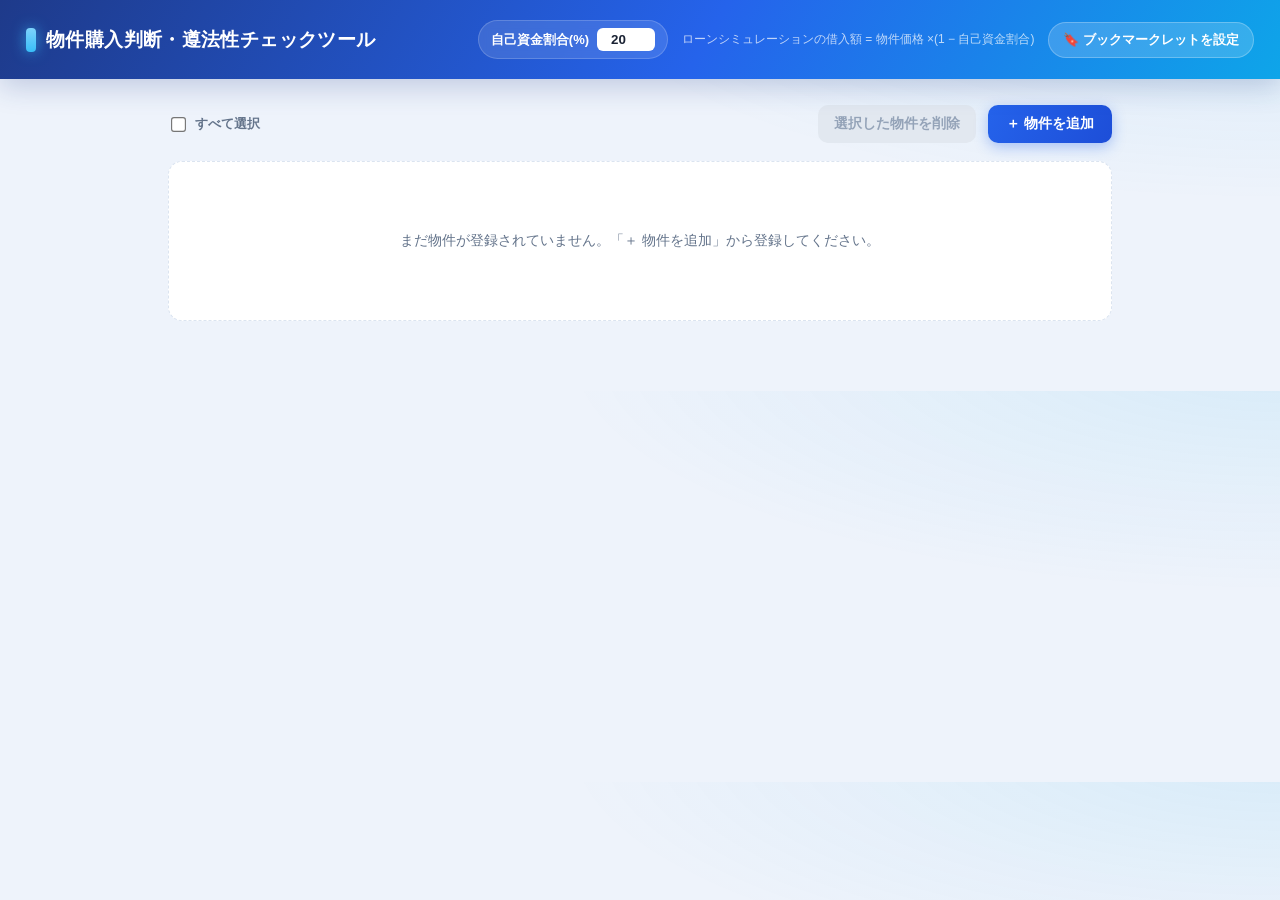
<file: index.html>
<!DOCTYPE html>
<html lang="ja">
<head>
<meta charset="UTF-8">
<meta name="viewport" content="width=device-width, initial-scale=1.0">
<title>物件購入判断ツール</title>
<link rel="stylesheet" href="style.css">
</head>
<body>
<header class="app-header">
  <h1>物件購入判断・遵法性チェックツール</h1>
  <div class="global-settings">
    <label>
      自己資金割合(%)
      <input type="number" id="selfFundRatio" min="0" max="100" step="1" value="20">
    </label>
    <span class="hint">ローンシミュレーションの借入額 = 物件価格 ×(1 − 自己資金割合)</span>
    <a href="install.html" target="_blank" class="install-link">🔖 ブックマークレットを設定</a>
  </div>
</header>

<main>
  <section class="toolbar">
    <label class="select-all-label"><input type="checkbox" id="selectAll"> すべて選択</label>
    <button id="btnDeleteSelected" class="btn-danger-solid" disabled>選択した物件を削除</button>
    <button id="btnNewProperty" class="btn-primary">＋ 物件を追加</button>
  </section>

  <section id="propertyList" class="property-list"></section>
</main>

<!-- 新規/編集フォーム -->
<div id="formOverlay" class="overlay hidden">
  <div class="modal">
    <h2 id="formTitle">物件を追加</h2>

    <div class="form-block">
      <label>物件情報を貼り付け(任意フォーマット可)</label>
      <textarea id="rawText" rows="8" placeholder="所在地：埼玉県春日部市南中曽根383-14&#10;価格：9,670万円&#10;土地面積：751m²&#10;建物面積：850m²&#10;建ぺい率／容積率：60%／200%&#10;都市計画：市街化区域&#10;現況：空室&#10;構造：重量鉄骨造&#10;築年月：1993年"></textarea>
      <button id="btnParse" class="btn-secondary">自動解析して下の項目に反映</button>
      <p class="hint">解析結果は必ず下の項目で確認・修正してください(フォーマットが多様なため誤検出の可能性があります)。</p>
    </div>

    <div class="form-grid">
      <label>物件名/住所<input type="text" id="f_address"></label>
      <label>物件種別(統計相場の判定に使用)
        <select id="f_buildingType">
          <option value="">不明・その他</option>
          <option value="house">一戸建</option>
          <option value="apartment">マンション・アパート(一棟含む)</option>
        </select>
      </label>
      <label>構造<input type="text" id="f_structure"></label>
      <label>築年月<input type="text" id="f_builtYear"></label>
      <label>価格(万円)<input type="number" id="f_price" step="1"></label>
      <label>諸費用(万円・価格の7%を自動入力/変更可)<input type="number" id="f_costs" step="1"></label>
      <label>土地面積(m²)<input type="number" id="f_landArea" step="0.01"></label>
      <label>建築面積(建蔽率算定用・m²/未記載なら延床÷階数で自動推定)<input type="number" id="f_footprintArea" step="0.01"></label>
      <label>地上階数(建築面積が空欄のとき延床÷階数で推定)<input type="number" id="f_floors" step="1" min="1"></label>
      <label>延床面積(容積率算定用・m²)<input type="number" id="f_totalFloorArea" step="0.01"></label>
      <label>建蔽率(指定・%/未記載なら用途地域から推定)<input type="number" id="f_coverageDesignated" step="0.1"></label>
      <label>容積率(指定・%/未記載なら用途地域から推定)<input type="number" id="f_farDesignated" step="0.1"></label>
      <label>都市計画(記載のまま)<input type="text" id="f_cityPlanning"></label>
      <label>現況<input type="text" id="f_occupancy"></label>
      <label>想定家賃算出の基準面積(m²・空欄なら延床面積を使用)<input type="number" id="f_rentBasisArea" step="0.01"></label>
      <label class="checkbox-field"><input type="checkbox" id="f_notRebuildable"> 再建築不可(チェックで除外対象)</label>
    </div>

    <div class="form-block">
      <label>近隣類似物件の家賃情報(複数件入力可)</label>
      <table class="comp-table" id="compTable">
        <thead><tr><th>住所/物件名</th><th>面積(m²)</th><th>家賃(万円/月)</th><th></th></tr></thead>
        <tbody id="compTableBody"></tbody>
      </table>
      <button id="btnAddComp" class="btn-secondary btn-small">＋ 類似物件を追加</button>
    </div>

    <div class="form-actions">
      <button id="btnCancel" class="btn-secondary">キャンセル</button>
      <button id="btnSave" class="btn-primary">保存</button>
    </div>
  </div>
</div>

<script src="rent-data.js"></script>
<script src="app.js" defer></script>
</body>
</html>
</file>
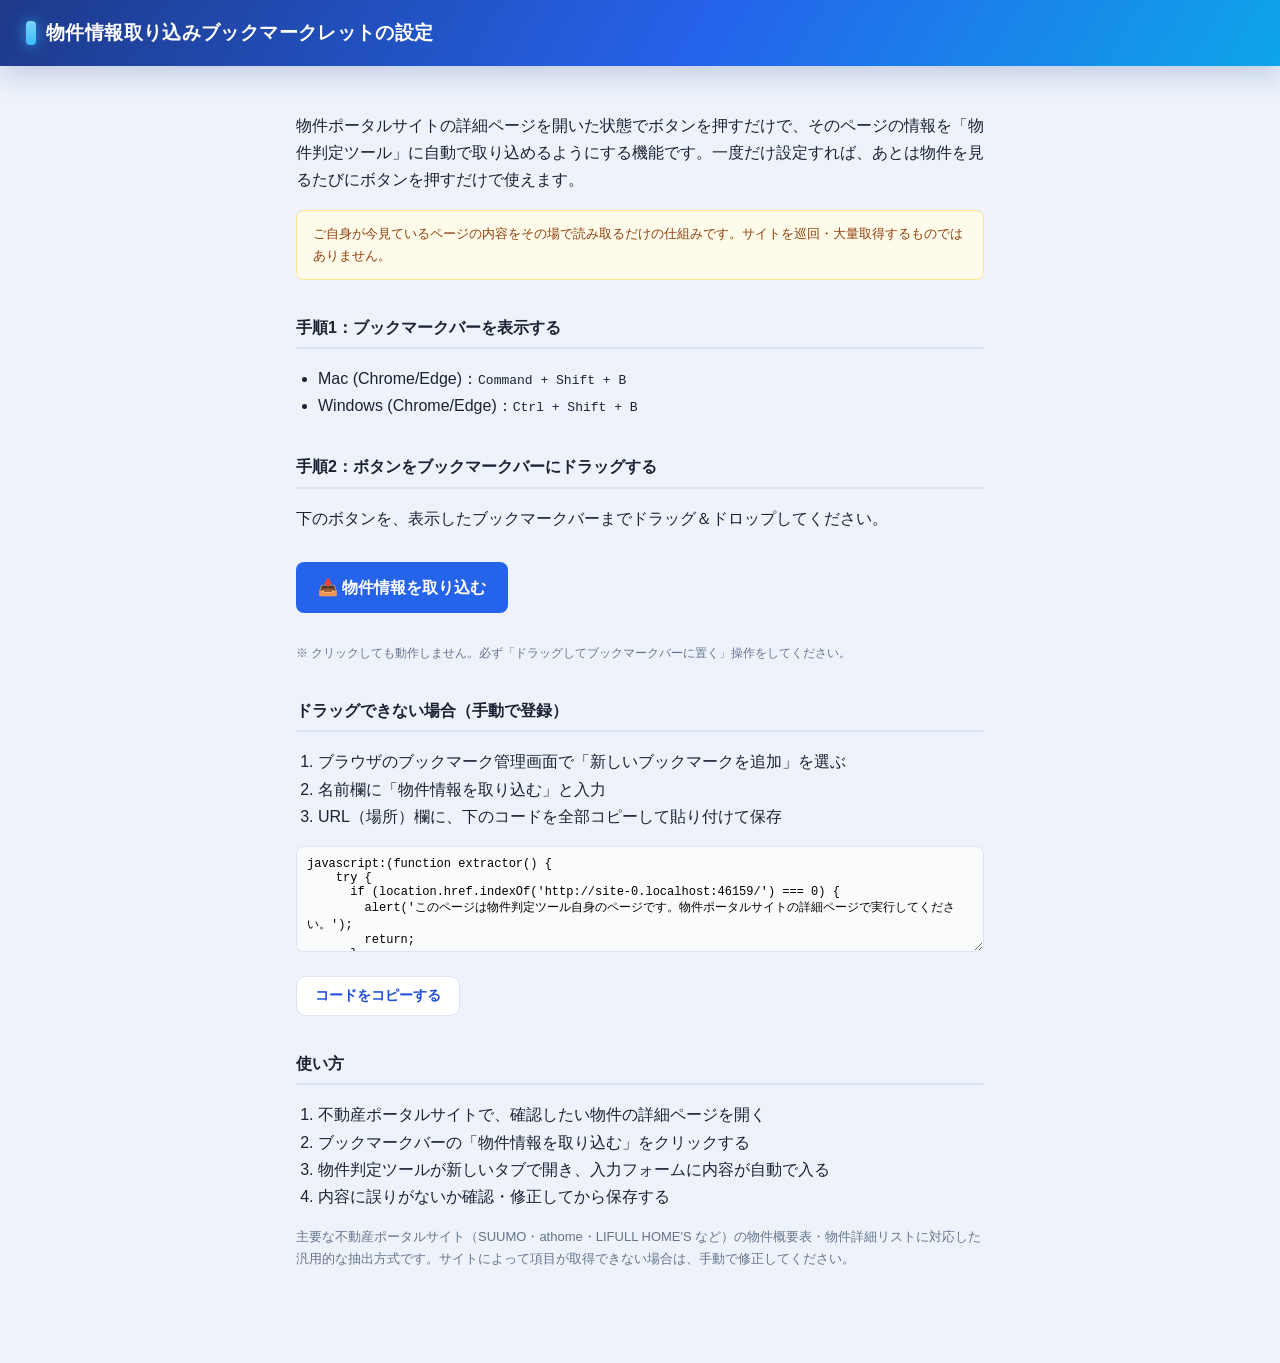
<file: install.html>
<!DOCTYPE html>
<html lang="ja">
<head>
<meta charset="UTF-8">
<meta name="viewport" content="width=device-width, initial-scale=1.0">
<title>ブックマークレットの設定 - 物件判定ツール</title>
<link rel="stylesheet" href="style.css">
<style>
  .install-main { max-width: 720px; margin: 0 auto; padding: 30px 16px 80px; line-height: 1.7; }
  .install-main h1 { font-size: 20px; }
  .install-main h2 { font-size: 16px; margin-top: 34px; border-bottom: 2px solid var(--color-border); padding-bottom: 6px; }
  .install-main ol, .install-main ul { padding-left: 22px; }
  .bookmarklet-btn {
    display: inline-block;
    margin: 14px 0;
    padding: 12px 22px;
    background: var(--color-primary);
    color: #fff;
    font-weight: 700;
    border-radius: 8px;
    text-decoration: none;
    cursor: grab;
  }
  .bookmarklet-btn:hover { background: var(--color-primary-dark); }
  .code-box {
    width: 100%;
    box-sizing: border-box;
    font-family: monospace;
    font-size: 12px;
    padding: 10px;
    border: 1px solid var(--color-border);
    border-radius: 8px;
    background: #fafbfc;
  }
  .note {
    background: #fffbeb;
    border: 1px solid #fde68a;
    border-radius: 8px;
    padding: 12px 16px;
    font-size: 13px;
    color: #92400e;
  }
  .site-list { font-size: 13px; color: var(--color-muted); }
</style>
</head>
<body>

<header class="app-header">
  <h1>物件情報取り込みブックマークレットの設定</h1>
</header>

<main class="install-main">

  <p>物件ポータルサイトの詳細ページを開いた状態でボタンを押すだけで、そのページの情報を「物件判定ツール」に自動で取り込めるようにする機能です。一度だけ設定すれば、あとは物件を見るたびにボタンを押すだけで使えます。</p>

  <div class="note">
    ご自身が今見ているページの内容をその場で読み取るだけの仕組みです。サイトを巡回・大量取得するものではありません。
  </div>

  <h2>手順1：ブックマークバーを表示する</h2>
  <ul>
    <li>Mac (Chrome/Edge)：<code>Command + Shift + B</code></li>
    <li>Windows (Chrome/Edge)：<code>Ctrl + Shift + B</code></li>
  </ul>

  <h2>手順2：ボタンをブックマークバーにドラッグする</h2>
  <p>下のボタンを、表示したブックマークバーまでドラッグ＆ドロップしてください。</p>
  <p><a id="bookmarkletLink" class="bookmarklet-btn" href="#" onclick="return false;">📥 物件情報を取り込む</a></p>
  <p class="hint">※ クリックしても動作しません。必ず「ドラッグしてブックマークバーに置く」操作をしてください。</p>

  <h2>ドラッグできない場合（手動で登録）</h2>
  <ol>
    <li>ブラウザのブックマーク管理画面で「新しいブックマークを追加」を選ぶ</li>
    <li>名前欄に「物件情報を取り込む」と入力</li>
    <li>URL（場所）欄に、下のコードを全部コピーして貼り付けて保存</li>
  </ol>
  <textarea id="bookmarkletCode" class="code-box" rows="6" readonly></textarea>
  <p><button id="btnCopyCode" class="btn-secondary">コードをコピーする</button></p>

  <h2>使い方</h2>
  <ol>
    <li>不動産ポータルサイトで、確認したい物件の詳細ページを開く</li>
    <li>ブックマークバーの「物件情報を取り込む」をクリックする</li>
    <li>物件判定ツールが新しいタブで開き、入力フォームに内容が自動で入る</li>
    <li>内容に誤りがないか確認・修正してから保存する</li>
  </ol>
  <p class="site-list">主要な不動産ポータルサイト（SUUMO・athome・LIFULL HOME'S など）の物件概要表・物件詳細リストに対応した汎用的な抽出方式です。サイトによって項目が取得できない場合は、手動で修正してください。</p>

</main>

<script>
function buildBookmarkletSource(toolUrl, toolOrigin) {
  function extractor() {
    try {
      if (location.href.indexOf('__TOOL_ORIGIN__') === 0) {
        alert('このページは物件判定ツール自身のページです。物件ポータルサイトの詳細ページで実行してください。');
        return;
      }
      var pairs = [];
      var seen = {};
      function addPair(label, value) {
        label = (label || '').replace(/\s+/g, ' ').trim();
        value = (value || '').replace(/\s+/g, ' ').trim();
        if (!label || !value) return;
        var key = label + '|' + value;
        if (seen[key]) return;
        seen[key] = true;
        pairs.push(label + '：' + value);
      }
      var trs = document.querySelectorAll('table tr');
      for (var i = 0; i < trs.length; i++) {
        var cells = trs[i].querySelectorAll('th,td');
        if (cells.length >= 2) {
          var values = [];
          for (var j = 1; j < cells.length; j++) values.push(cells[j].innerText);
          addPair(cells[0].innerText, values.join(' '));
        }
      }
      var dls = document.querySelectorAll('dl');
      for (var d = 0; d < dls.length; d++) {
        var dts = dls[d].querySelectorAll('dt');
        var dds = dls[d].querySelectorAll('dd');
        for (var k = 0; k < dts.length; k++) {
          if (dds[k]) addPair(dts[k].innerText, dds[k].innerText);
        }
      }
      /* 表やdlで拾えないサイト(ニフティ等)向けに、本文テキストも取得しておく */
      function pickMainText() {
        var sels = ['main', 'article', '[role=main]', '#main', '#contents', '#detail', '.detail', '.main'];
        var best = document.body, bestLen = (document.body.innerText || '').length;
        for (var s = 0; s < sels.length; s++) {
          var el = document.querySelector(sels[s]);
          if (el) { var t = (el.innerText || ''); if (t.length > 200 && t.length < bestLen) { best = el; bestLen = t.length; } }
        }
        return (best.innerText || '').replace(/[ \t]+/g, ' ').replace(/\n{2,}/g, '\n').slice(0, 15000);
      }
      var bodyText = pickMainText();
      var text = '取得元URL：' + location.href + '\n'
        + (pairs.length ? pairs.join('\n') + '\n----（ページ本文）----\n' : '')
        + bodyText;
      if (!/価格|面積|建ぺい|建蔽|容積|㎡|m²/.test(text)) {
        alert('このページから物件情報らしき項目を検出できませんでした。物件の詳細ページ(価格・面積などが載っている画面)で実行してください。');
        return;
      }
      if (navigator.clipboard && navigator.clipboard.writeText) {
        navigator.clipboard.writeText(text).catch(function () {});
      }
      var url = '__TOOL_URL__#prefill=' + encodeURIComponent(text);
      /* ポップアップブロックを避けるため、アンカーのクリックで新しいタブを開く */
      var a = document.createElement('a');
      a.href = url;
      a.target = '_blank';
      a.rel = 'noopener';
      document.body.appendChild(a);
      a.click();
      a.remove();
    } catch (e) {
      alert('物件情報の取得に失敗しました: ' + (e && e.message));
    }
  }
  var src = extractor.toString().replace('__TOOL_ORIGIN__', toolOrigin).replace('__TOOL_URL__', toolUrl);
  return 'javascript:(' + src + ')();';
}

(function () {
  var toolUrl = location.href.replace(/install\.html.*$/, 'index.html');
  var toolOrigin = location.origin + location.pathname.replace(/install\.html.*$/, '');
  var code = buildBookmarkletSource(toolUrl, toolOrigin);
  document.getElementById('bookmarkletLink').setAttribute('href', code);
  document.getElementById('bookmarkletCode').value = code;
  document.getElementById('btnCopyCode').addEventListener('click', function () {
    navigator.clipboard.writeText(code).then(function () {
      this.textContent = 'コピーしました';
      setTimeout(() => { this.textContent = 'コードをコピーする'; }, 1500);
    }.bind(this));
  });
})();
</script>

</body>
</html>
</file>
<file: style.css>
:root {
  --color-bg: #eef3fb;
  --color-surface: #ffffff;
  --color-border: #dbe4f0;
  --color-text: #1a2233;
  --color-muted: #64748b;
  --color-primary: #2563eb;
  --color-primary-dark: #1d4ed8;
  --color-primary-soft: #eff5ff;
  --color-accent: #0ea5e9;
  --color-green: #0f9d6b;
  --color-green-bg: #d9f7ec;
  --color-red: #e11d48;
  --color-red-bg: #ffe4ea;
  --color-amber: #b45309;
  --color-amber-bg: #fef3c7;
  --color-gray-bg: #eef2f8;
  --grad-header: linear-gradient(120deg, #1e3a8a 0%, #2563eb 55%, #0ea5e9 100%);
  --grad-primary: linear-gradient(120deg, #2563eb 0%, #1d4ed8 100%);
  --shadow-card: 0 1px 3px rgba(30, 58, 138, 0.06), 0 6px 20px rgba(30, 58, 138, 0.06);
  --shadow-hover: 0 4px 10px rgba(30, 58, 138, 0.10), 0 14px 34px rgba(30, 58, 138, 0.12);
  --radius: 14px;
  --radius-sm: 9px;
}

* { box-sizing: border-box; }

body {
  margin: 0;
  font-family: -apple-system, BlinkMacSystemFont, "Hiragino Kaku Gothic ProN", "Yu Gothic", "Segoe UI", sans-serif;
  background:
    radial-gradient(1200px 400px at 100% -10%, rgba(14, 165, 233, 0.10), transparent 60%),
    var(--color-bg);
  color: var(--color-text);
  -webkit-font-smoothing: antialiased;
}

/* ---------- header ---------- */
.app-header {
  background: var(--grad-header);
  color: #fff;
  padding: 20px 26px;
  display: flex;
  flex-wrap: wrap;
  align-items: center;
  justify-content: space-between;
  gap: 14px;
  box-shadow: 0 8px 28px rgba(30, 58, 138, 0.22);
  position: relative;
}

.app-header h1 {
  font-size: 19px;
  font-weight: 700;
  margin: 0;
  letter-spacing: 0.02em;
  display: flex;
  align-items: center;
  gap: 10px;
}
.app-header h1::before {
  content: "";
  width: 10px; height: 24px;
  border-radius: 4px;
  background: linear-gradient(180deg, #7dd3fc, #38bdf8);
  box-shadow: 0 0 14px rgba(56, 189, 248, 0.7);
}

.global-settings {
  display: flex;
  align-items: center;
  gap: 14px;
  font-size: 13px;
  color: rgba(255, 255, 255, 0.85);
  flex-wrap: wrap;
}

.global-settings label {
  display: flex;
  align-items: center;
  gap: 8px;
  color: #fff;
  font-weight: 600;
  background: rgba(255, 255, 255, 0.12);
  padding: 7px 12px;
  border-radius: 999px;
  backdrop-filter: blur(4px);
  border: 1px solid rgba(255, 255, 255, 0.18);
}

.global-settings input {
  width: 58px;
  padding: 4px 8px;
  border: none;
  border-radius: 6px;
  background: #fff;
  color: var(--color-text);
  font-weight: 700;
  text-align: center;
}

.global-settings .hint { color: rgba(255,255,255,0.72); }

.install-link {
  color: #fff;
  text-decoration: none;
  font-weight: 600;
  white-space: nowrap;
  background: rgba(255, 255, 255, 0.16);
  padding: 8px 14px;
  border-radius: 999px;
  border: 1px solid rgba(255, 255, 255, 0.25);
  transition: background 0.15s;
}
.install-link:hover { background: rgba(255, 255, 255, 0.28); }

main {
  max-width: 980px;
  margin: 0 auto;
  padding: 26px 18px 70px;
}

.toolbar {
  margin-bottom: 18px;
  display: flex;
  justify-content: flex-end;
  align-items: center;
  gap: 12px;
  flex-wrap: wrap;
}

.select-all-label {
  display: flex;
  align-items: center;
  gap: 7px;
  font-size: 13px;
  font-weight: 600;
  color: var(--color-muted);
  margin-right: auto;
  cursor: pointer;
}
.select-all-label input { accent-color: var(--color-primary); transform: scale(1.15); }

.btn-danger-solid {
  border: none;
  border-radius: 10px;
  padding: 10px 16px;
  font-size: 14px;
  font-weight: 600;
  cursor: pointer;
  background: var(--color-red);
  color: #fff;
  box-shadow: 0 4px 14px rgba(225, 29, 72, 0.3);
  transition: opacity 0.15s, transform 0.08s;
}
.btn-danger-solid:hover:not(:disabled) { transform: translateY(-1px); }
.btn-danger-solid:disabled {
  background: #e2e8f0;
  color: #94a3b8;
  box-shadow: none;
  cursor: not-allowed;
}

.card-select {
  display: flex;
  align-items: center;
  padding: 0 4px 0 6px;
  cursor: pointer;
}
.card-select input {
  width: 18px;
  height: 18px;
  accent-color: var(--color-primary);
  cursor: pointer;
}

/* ---------- buttons ---------- */
.btn-primary, .btn-secondary {
  border: none;
  border-radius: 10px;
  padding: 10px 18px;
  font-size: 14px;
  cursor: pointer;
  font-weight: 600;
  transition: transform 0.08s, box-shadow 0.15s, background 0.15s;
}

.btn-primary {
  background: var(--grad-primary);
  color: #fff;
  box-shadow: 0 4px 14px rgba(37, 99, 235, 0.35);
}
.btn-primary:hover { box-shadow: 0 6px 20px rgba(37, 99, 235, 0.45); transform: translateY(-1px); }
.btn-primary:active { transform: translateY(0); }

.btn-secondary {
  background: #fff;
  color: var(--color-primary-dark);
  border: 1px solid var(--color-border);
}
.btn-secondary:hover { background: var(--color-primary-soft); border-color: #bcd0f0; }

.btn-small { padding: 6px 12px; font-size: 12px; }

.btn-danger {
  background: none;
  border: none;
  color: var(--color-red);
  cursor: pointer;
  font-size: 13px;
  font-weight: 600;
  border-radius: 8px;
  padding: 6px 10px;
  transition: background 0.15s;
}
.btn-danger:hover { background: var(--color-red-bg); }

/* ---------- property cards ---------- */
.property-list {
  display: flex;
  flex-direction: column;
  gap: 16px;
}

.property-card {
  background: var(--color-surface);
  border: 1px solid var(--color-border);
  border-radius: var(--radius);
  overflow: hidden;
  box-shadow: var(--shadow-card);
  transition: box-shadow 0.2s, transform 0.12s;
}
.property-card:hover { box-shadow: var(--shadow-hover); }

.card-summary {
  display: flex;
  align-items: center;
  justify-content: space-between;
  padding: 18px 20px;
  cursor: pointer;
  gap: 14px;
  flex-wrap: wrap;
  position: relative;
}
.card-summary::before {
  content: "";
  position: absolute;
  left: 0; top: 14px; bottom: 14px;
  width: 4px;
  border-radius: 0 4px 4px 0;
  background: var(--grad-primary);
}

.card-summary-main {
  display: flex;
  flex-direction: column;
  gap: 5px;
  min-width: 200px;
  padding-left: 10px;
}

.card-title { font-weight: 700; font-size: 16px; letter-spacing: 0.01em; }
.card-sub { font-size: 12px; color: var(--color-muted); }
.card-date {
  font-size: 11px;
  color: var(--color-primary-dark);
  font-weight: 600;
  background: var(--color-primary-soft);
  padding: 2px 8px;
  border-radius: 999px;
  align-self: flex-start;
  margin-top: 2px;
}

.card-summary-metrics {
  display: flex;
  gap: 22px;
  align-items: center;
  flex-wrap: wrap;
}

.metric { text-align: center; }
.metric .value { font-size: 17px; font-weight: 800; color: var(--color-primary-dark); }
.metric .label { font-size: 11px; color: var(--color-muted); margin-top: 2px; }

.badge {
  display: inline-block;
  padding: 4px 12px;
  border-radius: 999px;
  font-size: 12px;
  font-weight: 700;
  white-space: nowrap;
  letter-spacing: 0.02em;
}
.badge-ok { background: var(--color-green-bg); color: var(--color-green); }
.badge-ng { background: var(--color-red-bg); color: var(--color-red); }
.badge-warn { background: var(--color-amber-bg); color: var(--color-amber); }
.badge-muted { background: var(--color-gray-bg); color: var(--color-muted); }

.card-actions {
  display: flex;
  gap: 8px;
  align-items: center;
}

.card-detail {
  border-top: 1px solid var(--color-border);
  padding: 22px;
  background: linear-gradient(180deg, #f7faff 0%, #fbfcfe 100%);
  display: none;
}
.card-detail.open { display: block; }

.detail-section {
  margin-bottom: 24px;
}
.detail-section:last-child { margin-bottom: 0; }

.detail-section h3 {
  font-size: 14px;
  font-weight: 700;
  margin: 0 0 12px;
  padding-left: 12px;
  color: var(--color-primary-dark);
  border-left: 4px solid var(--color-primary);
  line-height: 1.3;
}

.kv-grid {
  display: grid;
  grid-template-columns: repeat(auto-fill, minmax(210px, 1fr));
  gap: 8px 18px;
  font-size: 13px;
}
.kv-grid div {
  display: flex;
  justify-content: space-between;
  gap: 8px;
  border-bottom: 1px solid var(--color-border);
  padding: 6px 0;
}
.kv-grid .k { color: var(--color-muted); }
.kv-grid .v { font-weight: 600; text-align: right; }

.reason-list {
  margin: 8px 0 0;
  padding: 10px 14px 10px 30px;
  font-size: 13px;
  color: var(--color-red);
  background: var(--color-red-bg);
  border-radius: var(--radius-sm);
}

/* ---------- tables ---------- */
table.data-table, table.comp-table {
  width: 100%;
  border-collapse: collapse;
  font-size: 13px;
  background: #fff;
  border-radius: var(--radius-sm);
  overflow: hidden;
  box-shadow: 0 1px 2px rgba(30,58,138,0.05);
}
table.data-table th, table.data-table td,
table.comp-table th, table.comp-table td {
  border: 1px solid var(--color-border);
  padding: 8px 10px;
  text-align: right;
}
table.data-table th:first-child, table.data-table td:first-child,
table.comp-table th:first-child, table.comp-table td:first-child {
  text-align: left;
}
table.data-table th, table.comp-table th {
  background: var(--color-primary-soft);
  color: var(--color-primary-dark);
  font-weight: 700;
}
table.data-table tbody tr:nth-child(even) { background: #f7faff; }
table.comp-table input {
  width: 100%;
  border: 1px solid var(--color-border);
  border-radius: 6px;
  padding: 5px 7px;
  text-align: right;
}
table.comp-table td:first-child input { text-align: left; }

.toggle-link {
  display: inline-block;
  margin-top: 8px;
  color: var(--color-primary);
  cursor: pointer;
  font-size: 13px;
  font-weight: 600;
  text-decoration: none;
  border-bottom: 1.5px dotted var(--color-primary);
}
.toggle-link:hover { color: var(--color-primary-dark); }

.empty-state {
  text-align: center;
  color: var(--color-muted);
  padding: 70px 20px;
  font-size: 14px;
  background: var(--color-surface);
  border: 1px dashed var(--color-border);
  border-radius: var(--radius);
}

/* ---------- modal ---------- */
.overlay {
  position: fixed;
  inset: 0;
  background: rgba(15, 30, 70, 0.5);
  backdrop-filter: blur(3px);
  display: flex;
  align-items: flex-start;
  justify-content: center;
  overflow-y: auto;
  padding: 34px 16px;
  z-index: 50;
}
.overlay.hidden { display: none; }

.modal {
  background: #fff;
  border-radius: 18px;
  padding: 26px 28px;
  width: 100%;
  max-width: 780px;
  box-shadow: 0 24px 70px rgba(15, 30, 70, 0.35);
  border-top: 5px solid var(--color-primary);
}
.modal h2 {
  margin-top: 0;
  font-size: 19px;
  color: var(--color-primary-dark);
  display: flex;
  align-items: center;
  gap: 10px;
}

.form-block { margin-bottom: 20px; }
.form-block label { display: block; font-size: 13px; font-weight: 700; margin-bottom: 8px; color: var(--color-text); }
.form-block textarea {
  width: 100%;
  border: 1px solid var(--color-border);
  border-radius: 10px;
  padding: 12px;
  font-size: 13px;
  font-family: inherit;
  resize: vertical;
  margin-bottom: 8px;
  background: #fbfdff;
  transition: border-color 0.15s, box-shadow 0.15s;
}
.form-block textarea:focus {
  outline: none;
  border-color: var(--color-primary);
  box-shadow: 0 0 0 3px rgba(37, 99, 235, 0.15);
}
.form-block .hint { font-size: 12px; color: var(--color-muted); margin: 6px 0 0; }

.form-grid {
  display: grid;
  grid-template-columns: repeat(auto-fill, minmax(220px, 1fr));
  gap: 14px 18px;
  margin-bottom: 20px;
}
.form-grid label { font-size: 12px; font-weight: 600; color: var(--color-muted); display: flex; flex-direction: column; gap: 5px; }
.form-grid .checkbox-field {
  flex-direction: row;
  align-items: center;
  gap: 8px;
  color: var(--color-text);
  font-weight: 700;
  background: var(--color-primary-soft);
  padding: 10px 12px;
  border-radius: var(--radius-sm);
  border: 1px solid var(--color-border);
}
.form-grid .checkbox-field input {
  width: auto;
  accent-color: var(--color-primary);
  transform: scale(1.15);
}

.form-grid input,
.form-grid select {
  border: 1px solid var(--color-border);
  border-radius: 8px;
  padding: 9px 10px;
  font-size: 13px;
  font-weight: 500;
  color: var(--color-text);
  background: #fff;
  transition: border-color 0.15s, box-shadow 0.15s;
}
.form-grid input:focus,
.form-grid select:focus {
  outline: none;
  border-color: var(--color-primary);
  box-shadow: 0 0 0 3px rgba(37, 99, 235, 0.15);
}

.form-actions {
  display: flex;
  justify-content: flex-end;
  gap: 12px;
  padding-top: 4px;
}

.hint { font-size: 12px; color: var(--color-muted); }

.year-table-wrap { overflow-x: auto; -webkit-overflow-scrolling: touch; }
</file>
